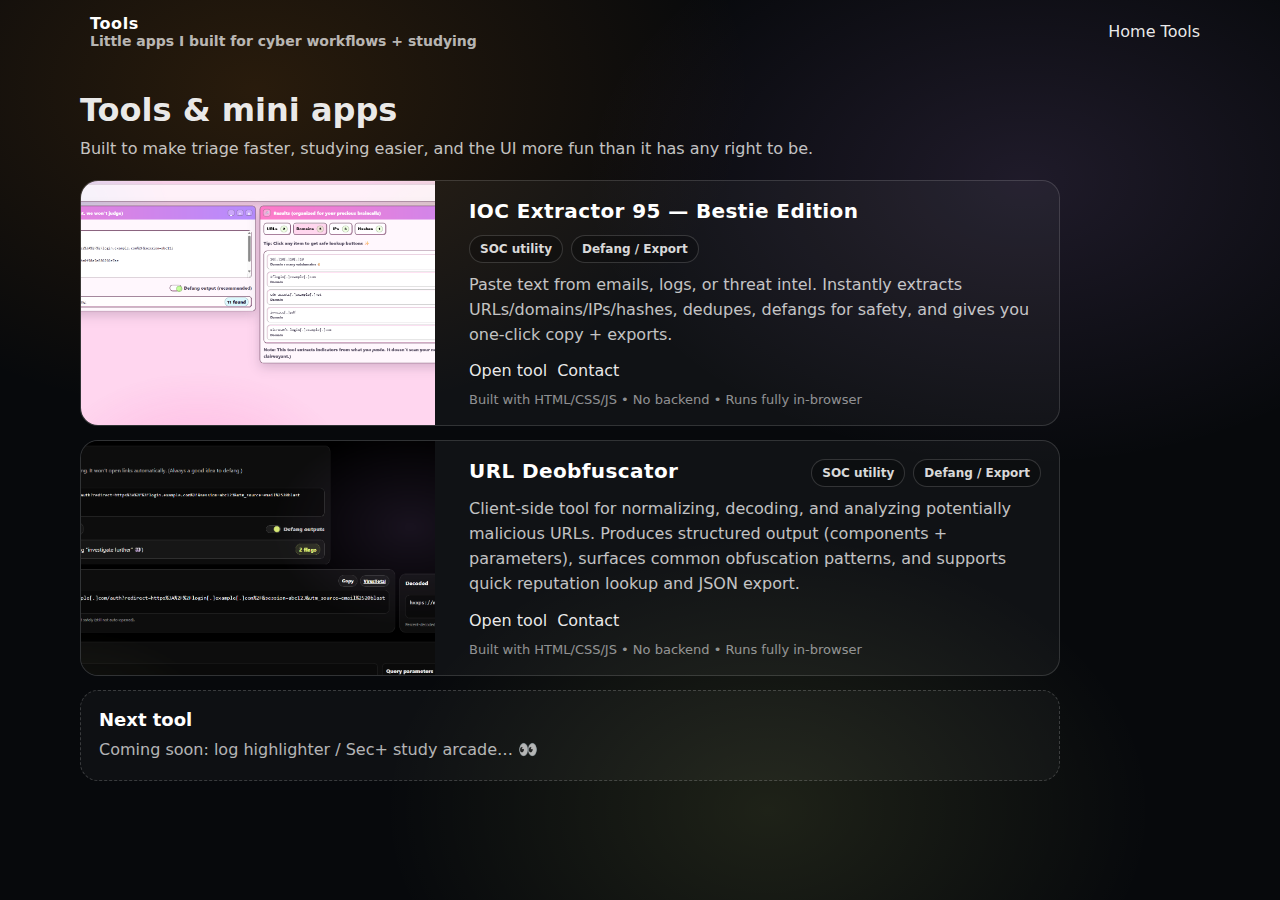
<file: tools/index.html>
<!doctype html>
<html lang="en">
<head>
  <meta charset="utf-8" />
  <meta name="viewport" content="width=device-width,initial-scale=1" />
  <title>Tools | Naomi Gallardo</title>
  <meta name="description" content="Small cybersecurity tools and UI projects built by Naomi Gallardo." />

  <!-- If you want it to share the SAME CSS as your main site, link to ../style.css -->
  <link rel="stylesheet" href="../style.css" />
</head>

<body class="bg">
  <!-- Header / nav (simple + consistent) -->
  <header class="header-row" style="padding: 14px 0;">
    <div class="container">
      <div style="display:flex; align-items:center; justify-content:space-between; gap: 12px;">
        <div style="display:flex; align-items:center; gap: 10px;">
          <div class="logo-mark" aria-hidden="true"></div>
          <div>
            <div style="color:white; font-weight:800; letter-spacing:0.04em;">Tools</div>
            <div style="color:rgba(255,255,255,0.7); font-weight:600; font-size:14px;">
              Little apps I built for cyber workflows + studying
            </div>
          </div>
        </div>

        <nav class="topnav" aria-label="Primary">
          <a href="../index.html">Home</a>
          <a class="active" href="./">Tools</a>
        </nav>
      </div>
    </div>
  </header>

  <main class="container" style="padding: 28px 0 60px;">
    <section style="max-width: 980px;">
      <h1 class="h1" style="margin: 0 0 10px;">Tools & mini apps</h1>
      <p style="margin: 0 0 22px; color: rgba(255,255,255,0.75); font-weight: 500;">
        Built to make triage faster, studying easier, and the UI more fun than it has any right to be.
      </p>

      <!-- Grid of tool cards -->
      <div style="
        display:grid;
        grid-template-columns: repeat(12, 1fr);
        gap: 14px;
      ">

        <!-- IOC Extractor card -->
        <article style="
          grid-column: span 12;
          border: 1px solid rgba(255,255,255,0.14);
          border-radius: 18px;
          background: rgba(255,255,255,0.04);
          overflow: hidden;
        ">
          <div style="
            display:flex;
            flex-wrap:wrap;
            gap: 16px;
            align-items: stretch;
          ">
            <!-- Left: thumbnail / banner -->
            <div style="flex: 1 1 260px; min-height: 160px; position: relative; overflow: hidden;">
  <img
    src="../assets/img/tools/ioc-extractor.png"
    alt="IOC Extractor 95 preview"
    style="width:100%; height:100%; object-fit:cover; display:block;"
    loading="lazy"
  />
</div>


            <!-- Right: content -->
            <div style="flex: 2 1 420px; padding: 18px;">
              <div style="display:flex; justify-content:space-between; gap: 12px; flex-wrap: wrap;">
                <h2 style="margin:0; color:white; font-size: 20px; letter-spacing: 0.02em;">
                  IOC Extractor 95 — Bestie Edition
                </h2>
                <div style="display:flex; gap: 8px; flex-wrap: wrap;">
                  <span style="
                    font-size: 12px; font-weight: 700;
                    padding: 6px 10px; border-radius: 999px;
                    border: 1px solid rgba(255,255,255,0.16);
                    color: rgba(255,255,255,0.85);
                    background: rgba(0,0,0,0.22);
                  ">SOC utility</span>
                  <span style="
                    font-size: 12px; font-weight: 700;
                    padding: 6px 10px; border-radius: 999px;
                    border: 1px solid rgba(255,255,255,0.16);
                    color: rgba(255,255,255,0.85);
                    background: rgba(0,0,0,0.22);
                  ">Defang / Export</span>
                </div>
              </div>

              <p style="margin: 10px 0 14px; color: rgba(255,255,255,0.75); line-height: 1.55;">
                Paste text from emails, logs, or threat intel. Instantly extracts URLs/domains/IPs/hashes, dedupes,
                defangs for safety, and gives you one-click copy + exports.
              </p>

              <div style="display:flex; gap: 10px; flex-wrap: wrap;">
                <a class="solid-button" href="./ioc-extractor/" target="_blank" rel="noreferrer"
                   style="text-decoration:none; display:inline-block;">
                  Open tool
                </a>

                <a class="hollow-button" href="../index.html#contact"
                   style="text-decoration:none; display:inline-block;">
                  Contact
                </a>
              </div>

              <div style="margin-top: 12px; color: rgba(255,255,255,0.55); font-size: 13px;">
                Built with HTML/CSS/JS • No backend • Runs fully in-browser
              </div>
            </div>
          </div>
        </article>

        <!-- Card 2 URL Deobfuscator-->
        <article style="
          grid-column: span 12;
          border: 1px solid rgba(255,255,255,0.14);
          border-radius: 18px;
          background: rgba(255,255,255,0.04);
          overflow: hidden;
        ">
          <div style="
            display:flex;
            flex-wrap:wrap;
            gap: 16px;
            align-items: stretch;
          ">
            <!-- Left: thumbnail / banner -->
            <div style="flex: 1 1 260px; min-height: 160px; position: relative; overflow: hidden;">
  <img
    src="../assets/img/tools/url-deobfuscator.png"
    alt="URL Deobfuscator preview"
    style="width:100%; height:100%; object-fit:cover; display:block;"
    loading="lazy"
  />
</div>


            <!-- Right: content -->
            <div style="flex: 2 1 420px; padding: 18px;">
              <div style="display:flex; justify-content:space-between; gap: 12px; flex-wrap: wrap;">
                <h2 style="margin:0; color:white; font-size: 20px; letter-spacing: 0.02em;">
                  URL Deobfuscator
                </h2>
                <div style="display:flex; gap: 8px; flex-wrap: wrap;">
                  <span style="
                    font-size: 12px; font-weight: 700;
                    padding: 6px 10px; border-radius: 999px;
                    border: 1px solid rgba(255,255,255,0.16);
                    color: rgba(255,255,255,0.85);
                    background: rgba(0,0,0,0.22);
                  ">SOC utility</span>
                  <span style="
                    font-size: 12px; font-weight: 700;
                    padding: 6px 10px; border-radius: 999px;
                    border: 1px solid rgba(255,255,255,0.16);
                    color: rgba(255,255,255,0.85);
                    background: rgba(0,0,0,0.22);
                  ">Defang / Export</span>
                </div>
              </div>

              <p style="margin: 10px 0 14px; color: rgba(255,255,255,0.75); line-height: 1.55;">
               Client-side tool for normalizing, decoding, and analyzing potentially malicious URLs. 
                Produces structured output (components + parameters), surfaces common 
                obfuscation patterns, and supports quick reputation lookup and JSON export.
              </p>

              <div style="display:flex; gap: 10px; flex-wrap: wrap;">
                <a class="solid-button" href="./url-deobfuscator/" target="_blank" rel="noreferrer"
                   style="text-decoration:none; display:inline-block;">
                  Open tool
                </a>

                <a class="hollow-button" href="../index.html#contact"
                   style="text-decoration:none; display:inline-block;">
                  Contact
                </a>
              </div>

              <div style="margin-top: 12px; color: rgba(255,255,255,0.55); font-size: 13px;">
                Built with HTML/CSS/JS • No backend • Runs fully in-browser
              </div>
            </div>
          </div>
        </article>

        <!-- Placeholder card for your next tool -->
        <article style="
          grid-column: span 12;
          border: 1px dashed rgba(255,255,255,0.18);
          border-radius: 18px;
          background: rgba(255,255,255,0.03);
          padding: 18px;
        ">
          <h2 style="margin:0 0 8px; color:white; font-size: 18px;">Next tool</h2>
          <p style="margin:0; color: rgba(255,255,255,0.7); line-height: 1.55;">
            Coming soon: log highlighter / Sec+ study arcade… 👀
          </p>
        </article>

      </div>
    </section>
  </main>
</body>
</html>
</file>
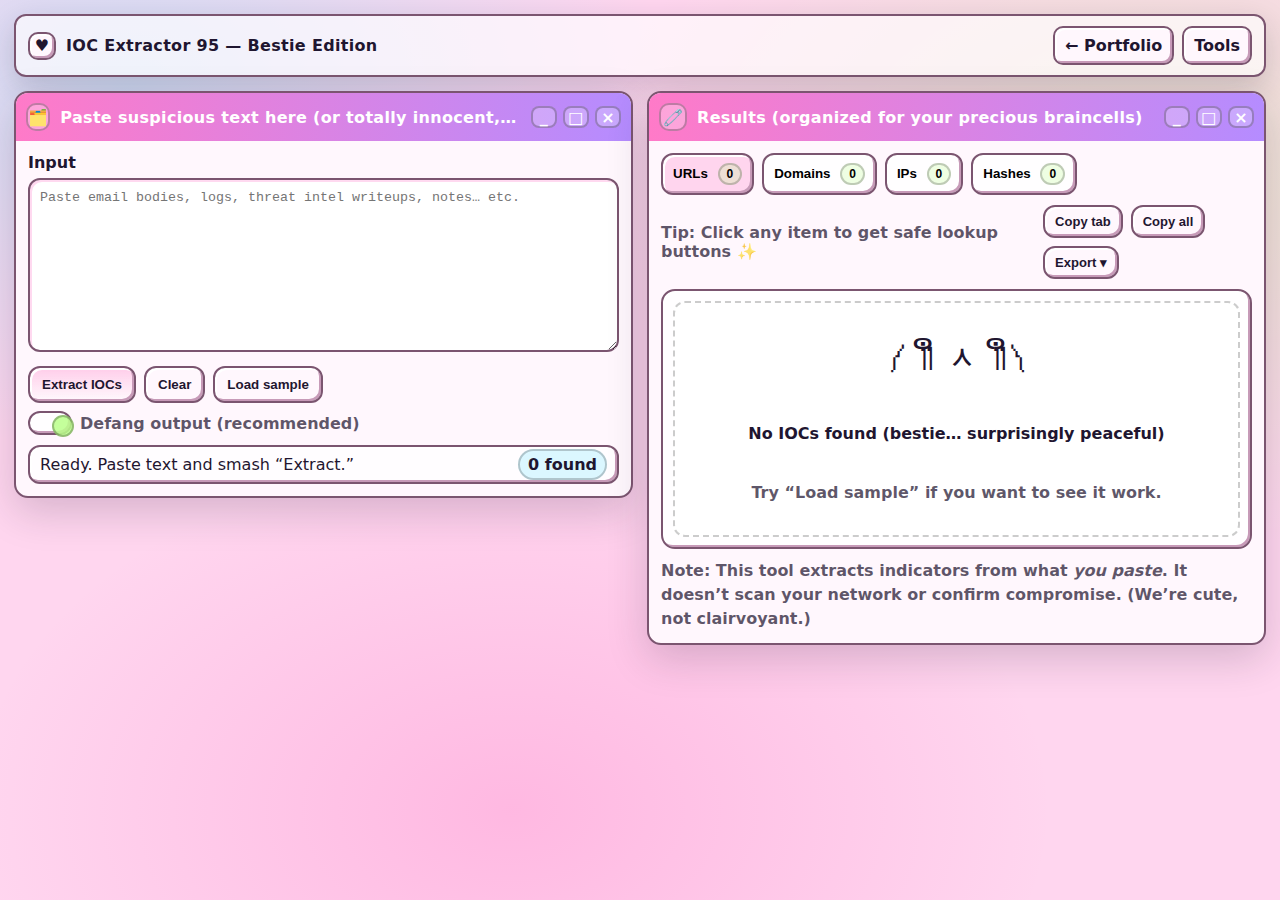
<file: tools/ioc-extractor/index.html>
<!doctype html>
<html lang="en">
<head>
  <meta charset="utf-8" />
  <meta name="viewport" content="width=device-width, initial-scale=1" />
  <title>IOC Extractor 95 — Bestie Edition</title>
  <meta name="description" content="Paste text, extract IOCs (URLs, domains, IPs, hashes), defang/refang, copy, export. Serious tool, unserious UI." />
  <link rel="stylesheet" href="style.css" />
  <script src="script.js" defer></script>
</head>
  
 <body>
  <div class="desktop">
    <!-- Top bar (fake OS vibe) -->
    <header class="topbar">
      <div class="topbar-left">
        <span class="pixel-heart" aria-hidden="true">♥</span>
        <span class="topbar-title">IOC Extractor 95 — Bestie Edition</span>
      </div>
      <div class="topbar-right">
        <a class="topbar-link" href="../../index.html" title="Back to portfolio">← Portfolio</a>
        <a class="topbar-link" href="../index.html" title="Tools hub">Tools</a>
      </div>
    </header>

    <main class="layout">
      <!-- Window: Input -->
      <section class="win" aria-label="Input window">
        <div class="titlebar">
          <div class="titlebar-left">
            <span class="win-icon" aria-hidden="true">🗂️</span>
            <span class="titlebar-text">Paste suspicious text here (or totally innocent, we won’t judge)</span>
          </div>
          <div class="titlebar-buttons" aria-hidden="true">
            <span class="tb-btn">_</span><span class="tb-btn">□</span><span class="tb-btn">×</span>
          </div>
        </div>

        <div class="win-body">
          <label class="label" for="inputText">Input</label>
          <textarea id="inputText" class="textbox" rows="10" placeholder="Paste email bodies, logs, threat intel writeups, notes… etc."></textarea>

          <div class="controls">
            <button class="btn primary" id="btnExtract">Extract IOCs</button>
            <button class="btn" id="btnClear">Clear</button>
            <button class="btn" id="btnSample">Load sample</button>

            <div class="spacer"></div>

            <label class="toggle">
              <input type="checkbox" id="toggleDefang" checked />
              <span class="toggle-ui"></span>
              <span class="toggle-text">Defang output (recommended)</span>
            </label>
          </div>

          <div class="statusbar" role="status" aria-live="polite">
            <span id="statusText">Ready. Paste text and smash “Extract.”</span>
            <span class="status-right">
              <span class="badge" id="countAll">0 found</span>
            </span>
          </div>
        </div>
      </section>

      <!-- Window: Results -->
      <section class="win" aria-label="Results window">
        <div class="titlebar">
          <div class="titlebar-left">
            <span class="win-icon" aria-hidden="true">🧷</span>
            <span class="titlebar-text">Results (organized for your precious braincells)</span>
          </div>
          <div class="titlebar-buttons" aria-hidden="true">
            <span class="tb-btn">_</span><span class="tb-btn">□</span><span class="tb-btn">×</span>
          </div>
        </div>

        <div class="win-body">
          <div class="tabs" role="tablist" aria-label="IOC categories">
            <button class="tab active" role="tab" aria-selected="true" data-tab="urls">
              URLs <span class="tab-count" id="cUrls">0</span>
            </button>
            <button class="tab" role="tab" aria-selected="false" data-tab="domains">
              Domains <span class="tab-count" id="cDomains">0</span>
            </button>
            <button class="tab" role="tab" aria-selected="false" data-tab="ips">
              IPs <span class="tab-count" id="cIps">0</span>
            </button>
            <button class="tab" role="tab" aria-selected="false" data-tab="hashes">
              Hashes <span class="tab-count" id="cHashes">0</span>
            </button>
          </div>

          <div class="results-top">
            <div class="hint" id="hintLine">Tip: Click any item to get safe lookup buttons ✨</div>

            <div class="results-actions">
              <button class="btn small" id="btnCopyTab">Copy tab</button>
              <button class="btn small" id="btnCopyAll">Copy all</button>

              <div class="menu">
                <button class="btn small" id="btnExport">Export ▾</button>
                <div class="menu-pop" id="exportMenu" aria-hidden="true">
                  <button class="menu-item" data-export="json">Export JSON</button>
                  <button class="menu-item" data-export="csv">Export CSV</button>
                </div>
              </div>
            </div>
          </div>

          <div class="panel">
            <!-- Lists -->
            <ul class="ioc-list active" id="list-urls" data-panel="urls"></ul>
            <ul class="ioc-list" id="list-domains" data-panel="domains"></ul>
            <ul class="ioc-list" id="list-ips" data-panel="ips"></ul>
            <ul class="ioc-list" id="list-hashes" data-panel="hashes"></ul>

            <div class="empty" id="emptyState">
              <div class="empty-face" aria-hidden="true">༼ ༎ຶ ᆺ ༎ຶ༽</div>
              <div class="empty-title">No IOCs found (bestie… surprisingly peaceful)</div>
              <div class="empty-sub">Try “Load sample” if you want to see it work.</div>
            </div>
          </div>

          <div class="footnote">
            <strong>Note:</strong> This tool extracts indicators from what <em>you paste</em>. It doesn’t scan your network or confirm compromise.
            (We’re cute, not clairvoyant.)
          </div>
        </div>
      </section>
    </main>

    <!-- Modal for “safe actions” -->
    <div class="modal-backdrop" id="modalBackdrop" aria-hidden="true">
      <div class="modal" role="dialog" aria-modal="true" aria-labelledby="modalTitle">
        <div class="modal-titlebar">
          <span class="win-icon" aria-hidden="true">🔎</span>
          <span id="modalTitle">Indicator actions</span>
          <button class="modal-close" id="modalClose" aria-label="Close">×</button>
        </div>

        <div class="modal-body">
          <p class="modal-line">
            Selected:
            <span class="mono" id="modalValue"></span>
          </p>

          <div class="modal-actions">
            <button class="btn small" id="btnCopyOne">Copy</button>
            <a class="btn small" id="btnVT" href="#" target="_blank" rel="noreferrer">Search VirusTotal</a>
            <a class="btn small" id="btnAIPDB" href="#" target="_blank" rel="noreferrer">Search AbuseIPDB</a>
          </div>

          <p class="modal-help">
            “Engaged?” isn’t something we can know from a pasted IOC alone.
            But we can help you quickly look it up safely 💖
          </p>
        </div>
      </div>
    </div>

    <!-- Toasts -->
    <div class="toasts" id="toasts" aria-live="polite" aria-atomic="true"></div>
  </div>
</body>
</html>
</file>
<file: style.css>
:root{
  --bg: #07090c;
  --panel: rgba(255,255,255,0.06);
  --panel2: rgba(255,255,255,0.08);
  --line: rgba(255,255,255,0.12);
  --text: rgba(255,255,255,0.92);
  --muted: rgba(255,255,255,0.70);

  /* Saturated accents */
  --accent: #D97B0B;   /* orange */
  --accent2: #CC99FF;  /* purple */
  --accent3: #EBFF80;  /* acid green */
}

*{ box-sizing:border-box; }
html,body{ height:100%; }
body{
  margin:0;
  color: var(--text);
  font-family: ui-sans-serif, system-ui, -apple-system, Segoe UI, Roboto, Arial;
  background:
    radial-gradient(900px 600px at 20% 10%, rgba(217,123,11,0.16), transparent 55%),
    radial-gradient(800px 520px at 80% 20%, rgba(204,153,255,0.12), transparent 55%),
    radial-gradient(700px 500px at 60% 90%, rgba(235,255,128,0.10), transparent 55%),
    var(--bg);
}

a{ color: inherit; text-decoration:none; }
.container{ width: min(1120px, 92vw); margin: 0 auto; }

/* Header */
.site-header{
  position: sticky;
  top: 0;
  z-index: 10;
  backdrop-filter: blur(10px);
  background: linear-gradient(to bottom, rgba(7,9,12,0.92), rgba(7,9,12,0.70));
  border-bottom: 1px solid var(--line);
}

.header-row{
  display:flex;
  align-items:center;
  justify-content:space-between;
  padding: 14px 0;
  gap: 14px;
}

.brand{
  display:flex;
  align-items:center;
  gap: 10px;
  padding: 8px 10px;
  border-radius: 14px;
  border: 1px solid var(--line);
  background: rgba(255,255,255,0.04);
  font-weight: 800;
}

.brand-mark{
  width: 34px; height: 34px;
  display:grid; place-items:center;
  border-radius: 12px;
  background: rgba(217,123,11,0.12);
  border: 1px solid rgba(217,123,11,0.25);
  color: var(--accent3);
  letter-spacing: 0.06em;
}

.brand-name{ color: var(--text); }

.nav{
  display:flex;
  align-items:center;
  gap: 8px;
}

.nav a{
  padding: 10px 12px;
  border-radius: 12px;
  color: var(--muted);
}

.nav a:hover{
  background: rgba(255,255,255,0.06);
  color: var(--text);
}

.nav-cta{
  border: 1px solid rgba(217,123,11,0.35);
  background: rgba(217,123,11,0.08);
  color: var(--text);
}

/* Hero */
.hero{
  padding: 44px 0 24px;
  display:grid;
  grid-template-columns: 1.15fr 0.85fr;
  gap: 22px;
  align-items: start;
}

.pill{
  display:inline-block;
  padding: 7px 10px;
  border-radius: 999px;
  border: 1px solid var(--line);
  background: rgba(255,255,255,0.04);
  color: var(--muted);
  margin: 0 0 12px;
}

.hero-title{
  margin: 0 0 10px;
  font-size: clamp(32px, 4vw, 52px);
  line-height: 1.05;
  letter-spacing: -0.02em;
}

.muted{ color: rgba(255,255,255,0.72); }
.accent{ color: var(--accent3); }

.hero-tagline{
  margin: 0 0 10px;
  color: var(--accent3);
  font-weight: 700;
  font-size: 18px;
}

.hero-sub{
  margin: 0 0 18px;
  max-width: 65ch;
  color: var(--muted);
  line-height: 1.6;
}

.hero-actions{
  display:flex;
  flex-wrap: wrap;
  gap: 10px;
  margin-bottom: 14px;
}

.btn{
  display:inline-block;
  padding: 10px 14px;
  border-radius: 14px;
  border: 1px solid var(--line);
  background: rgba(255,255,255,0.04);
  color: var(--text);
}

.btn:hover{ background: rgba(255,255,255,0.07); }

.btn.primary{
  border-color: rgba(204,153,255,0.42);
  background: rgba(204,153,255,0.18);
  box-shadow: 0 0 0 3px rgba(204,153,255,0.10);
}

.btn.ghost{
  border-color: rgba(217,123,11,0.35);
  background: rgba(217,123,11,0.08);
}

.proof-strip{
  display:flex;
  flex-wrap: wrap;
  gap: 8px;
}

.chip{
  font-size: 12px;
  color: var(--muted);
  border: 1px solid var(--line);
  background: rgba(255,255,255,0.04);
  padding: 6px 9px;
  border-radius: 999px;
}

.hero-right{
  display:grid;
  gap: 14px;
}

.portrait{
  position: relative;
  width: min(320px, 100%);
  aspect-ratio: 1 / 1;
  margin-left: auto;
  border-radius: 22px;
  border: 1px solid var(--line);
  background: rgba(255,255,255,0.04);
  overflow: hidden;
}

.portrait-img{
  width: 100%;
  height: 100%;
  object-fit: cover;
  border-radius: 22px;
  display:block;
}

.portrait-ring{
  position:absolute;
  inset: -18%;
  border-radius: 999px;
  border: 10px solid rgba(217,123,11,0.22);
  transform: translate(25%, 8%);
  pointer-events:none;
}

.portrait-glow{
  position:absolute;
  inset: 0;
  background: radial-gradient(closest-side at 30% 20%, rgba(235,255,128,0.20), transparent 60%),
              radial-gradient(closest-side at 70% 80%, rgba(204,153,255,0.18), transparent 60%);
  pointer-events:none;
}

.hero-sidecard{
  border: 1px solid var(--line);
  border-radius: 18px;
  padding: 14px;
  background: linear-gradient(180deg, rgba(255,255,255,0.06), rgba(255,255,255,0.04));
}

.sidecard-title{
  margin: 0 0 10px;
  font-size: 16px;
  letter-spacing: 0.02em;
}

.sidecard-list{
  margin: 0;
  padding-left: 18px;
  color: var(--muted);
  line-height: 1.65;
}

/* Sections */
.section{ padding: 28px 0; }
.section-head{ margin-bottom: 12px; }
.section-head h2{
  margin: 0 0 6px;
  font-size: 22px;
  letter-spacing: 0.02em;
}
.section-head p{
  margin: 0;
  color: var(--muted);
  line-height: 1.6;
}

.about-panel{
  border: 1px solid rgba(235,255,128,0.35);
  border-radius: 18px;
  padding: 16px;
  background: rgba(235,255,128,0.05);
  color: var(--muted);
  line-height: 1.7;
}

/* Focus grid */
.focus-grid{
  display:grid;
  grid-template-columns: repeat(3, minmax(0, 1fr));
  gap: 12px;
}

.focus-card{
  border: 1px solid var(--line);
  border-radius: 18px;
  padding: 14px;
  background: linear-gradient(180deg, rgba(255,255,255,0.06), rgba(255,255,255,0.04));
}

.focus-icon{
  width: 40px; height: 40px;
  display:grid; place-items:center;
  border-radius: 14px;
  border: 1px solid rgba(217,123,11,0.25);
  background: rgba(217,123,11,0.10);
  margin-bottom: 10px;
}

.focus-card h3{
  margin: 0 0 6px;
  font-size: 16px;
}

.focus-card p{
  margin: 0;
  color: var(--muted);
  line-height: 1.55;
}

/* Carousel */
.carousel{
  border: 1px solid var(--line);
  border-radius: 18px;
  padding: 12px;
  background: rgba(255,255,255,0.03);
}

.carousel-top{
  display:flex;
  align-items:center;
  justify-content:space-between;
  gap: 10px;
  margin-bottom: 10px;
}

.icon-btn{
  width: 40px; height: 40px;
  border-radius: 14px;
  border: 1px solid var(--line);
  background: rgba(255,255,255,0.04);
  color: var(--text);
  font-size: 22px;
  line-height: 1;
  cursor: pointer;
}

.icon-btn:hover{ background: rgba(255,255,255,0.07); }

.carousel-dots{
  display:flex;
  gap: 6px;
  align-items:center;
  justify-content:center;
  flex: 1;
}

.dot{
  width: 8px; height: 8px;
  border-radius: 999px;
  border: 1px solid var(--line);
  background: rgba(255,255,255,0.06);
}
.dot.active{
  background: rgba(217,123,11,0.55);
  border-color: rgba(217,123,11,0.55);
}

.carousel-track{
  display:flex;
  gap: 12px;
  overflow-x: auto;
  scroll-snap-type: x mandatory;
  padding-bottom: 6px;
}
.carousel-track:focus{ outline: 2px solid rgba(217,123,11,0.35); outline-offset: 6px; }
.carousel-track::-webkit-scrollbar{ height: 10px; }
.carousel-track::-webkit-scrollbar-thumb{
  background: rgba(255,255,255,0.12);
  border-radius: 999px;
}

.project-card{
  min-width: min(320px, 88vw);
  scroll-snap-align: start;
  border: 1px solid var(--line);
  border-radius: 18px;
  overflow: hidden;
  background: linear-gradient(180deg, rgba(255,255,255,0.06), rgba(255,255,255,0.04));
  transition: transform 180ms ease;
}

.project-card:hover{ transform: translateY(-2px); }

.project-media{
  position: relative;
  height: 160px;
  border-bottom: 1px solid var(--line);
}

.project-thumb{
  width:100%;
  height:100%;
  background-size: cover;
  background-position: center;
}


/* Fancy gradient placeholders for thumbs */
.thumb-1{ background: radial-gradient(circle at 20% 20%, rgba(235,255,128,0.22), transparent 60%), linear-gradient(135deg, rgba(217,123,11,0.18), rgba(255,255,255,0.04)); }
.thumb-2{ background: radial-gradient(circle at 80% 30%, rgba(204,153,255,0.20), transparent 60%), linear-gradient(135deg, rgba(217,123,11,0.12), rgba(255,255,255,0.04)); }
.thumb-3{ background: radial-gradient(circle at 30% 70%, rgba(235,255,128,0.16), transparent 60%), linear-gradient(135deg, rgba(204,153,255,0.12), rgba(255,255,255,0.04)); }
.thumb-4{ background: radial-gradient(circle at 60% 40%, rgba(217,123,11,0.16), transparent 60%), linear-gradient(135deg, rgba(235,255,128,0.10), rgba(255,255,255,0.04)); }



/* Hover overlay */
.overlay{
  position:absolute;
  inset: 0;
  display:grid;
  place-items:center;
  background: rgba(0,0,0,0.0);
  transition: background 160ms ease;
}

.overlay-text{
  opacity: 0;
  transform: translateY(6px);
  transition: opacity 160ms ease, transform 160ms ease;
  padding: 8px 12px;
  border-radius: 999px;
  border: 1px solid rgba(255,255,255,0.14);
  background: rgba(0,0,0,0.35);
  color: var(--text);
  font-weight: 800;
  letter-spacing: 0.02em;
}

.project-card:hover .overlay{
  background: rgba(0,0,0,0.40);
}

.project-card:hover .overlay-text{
  opacity: 1;
  transform: translateY(0);
}

.project-body{
  padding: 12px 12px 14px;
}

.project-topline{
  display:flex;
  align-items:center;
  justify-content:space-between;
  gap: 10px;
}

.project-body h3{ margin: 0; font-size: 16px; }
.tag{
  font-size: 12px;
  color: var(--muted);
  border: 1px solid var(--line);
  background: rgba(255,255,255,0.04);
  padding: 4px 8px;
  border-radius: 999px;
}

.project-body p{
  margin: 10px 0 10px;
  color: var(--muted);
  line-height: 1.55;
}

.project-meta{
  display:flex;
  gap: 8px;
  flex-wrap: wrap;
}

.meta{
  font-size: 12px;
  color: rgba(255,255,255,0.72);
  border: 1px solid rgba(255,255,255,0.10);
  background: rgba(255,255,255,0.04);
  padding: 4px 8px;
  border-radius: 999px;
}

/* Learning grid */
.learning-grid{
  display:grid;
  grid-template-columns: repeat(3, minmax(0, 1fr));
  gap: 12px;
}

.panel{
  border: 1px solid var(--line);
  border-radius: 18px;
  padding: 14px;
  background: linear-gradient(180deg, rgba(255,255,255,0.06), rgba(255,255,255,0.04));
}

.panel h3{ margin: 0
</file>
<file: tools/ioc-extractor/style.css>
/* Win95-kawaii mallcore palette */
:root{
  --bg: #ffd6ef;
  --desk: #ffc3e6;
  --ink: #1f1630;
  --muted: rgba(31, 22, 48, 0.72);

  --win: #fff7fd;
  --shadow: rgba(31, 22, 48, 0.18);

  /* bevel colors */
  --hi: #ffffff;
  --mid: #ffd9f0;
  --lo: #c79ab8;
  --deep: #7b5570;

  --title: linear-gradient(90deg, #ff7ac8, #b58cff);
  --accent: #ff4fb2;
  --accent2: #7ce8ff;
  --accent3: #baff8a;

  --mono: ui-monospace, SFMono-Regular, Menlo, Monaco, Consolas, "Liberation Mono", monospace;
  --ui: ui-sans-serif, system-ui, -apple-system, Segoe UI, Roboto, Arial, sans-serif;
}

*{ box-sizing: border-box; }
html,body{ height: 100%; }
body{
  margin: 0;
  font-family: var(--ui);
  color: var(--ink);
  background:
    radial-gradient(900px 600px at 10% 10%, rgba(124,232,255,0.35), transparent 60%),
    radial-gradient(900px 600px at 90% 20%, rgba(186,255,138,0.30), transparent 62%),
    radial-gradient(900px 600px at 40% 90%, rgba(255,79,178,0.22), transparent 60%),
    var(--bg);
}

.desktop{
  min-height: 100%;
  padding: 14px 14px 22px;
}

.topbar{
  display:flex;
  align-items:center;
  justify-content:space-between;
  gap: 10px;
  padding: 10px 12px;
  border: 2px solid var(--deep);
  background: rgba(255,255,255,0.65);
  box-shadow: 0 10px 30px var(--shadow);
  border-radius: 12px;
}

.topbar-left{
  display:flex; align-items:center; gap: 10px;
  font-weight: 900;
  letter-spacing: 0.02em;
}

.pixel-heart{
  display:grid; place-items:center;
  width: 28px; height: 28px;
  border: 2px solid var(--deep);
  background: var(--win);
  border-radius: 10px;
  box-shadow: inset 2px 2px 0 var(--hi), inset -2px -2px 0 var(--lo);
}

.topbar-title{ white-space: nowrap; overflow: hidden; text-overflow: ellipsis; }

.topbar-right{ display:flex; gap: 8px; }
.topbar-link{
  padding: 8px 10px;
  border: 2px solid var(--deep);
  border-radius: 10px;
  background: var(--win);
  box-shadow: inset 2px 2px 0 var(--hi), inset -2px -2px 0 var(--lo);
  text-decoration:none;
  color: var(--ink);
  font-weight: 800;
}
.topbar-link:hover{ filter: brightness(1.02); transform: translateY(-1px); }

/* Layout */
.layout{
  margin-top: 14px;
  display:grid;
  grid-template-columns: 1fr 1fr;
  gap: 14px;
  align-items: start;
}

/* Window component */
.win{
  border: 2px solid var(--deep);
  border-radius: 14px;
  background: var(--win);
  box-shadow: 0 14px 40px var(--shadow);
  overflow: hidden;
}

.titlebar{
  display:flex;
  align-items:center;
  justify-content:space-between;
  gap: 10px;
  padding: 10px 10px;
  background: var(--title);
  color: white;
  font-weight: 900;
  letter-spacing: 0.02em;
}

.titlebar-left{
  display:flex;
  align-items:center;
  gap: 10px;
  min-width: 0;
}

.win-icon{
  width: 28px; height: 28px;
  display:grid; place-items:center;
  border-radius: 10px;
  border: 2px solid rgba(0,0,0,0.25);
  background: rgba(255,255,255,0.32);
}

.titlebar-text{
  white-space: nowrap;
  overflow: hidden;
  text-overflow: ellipsis;
}

.titlebar-buttons{ display:flex; gap: 6px; }
.tb-btn{
  width: 26px; height: 22px;
  display:grid; place-items:center;
  border: 2px solid rgba(0,0,0,0.25);
  border-radius: 8px;
  background: rgba(255,255,255,0.25);
  font-weight: 900;
}

.win-body{ padding: 12px; }

.label{
  display:block;
  font-weight: 900;
  margin-bottom: 6px;
}

.textbox{
  width: 100%;
  padding: 10px;
  border-radius: 12px;
  border: 2px solid var(--deep);
  background: #fff;
  box-shadow: inset 2px 2px 0 var(--mid), inset -2px -2px 0 var(--hi);
  font-family: var(--mono);
  color: var(--ink);
  resize: vertical;
}

.controls{
  display:flex;
  flex-wrap: wrap;
  align-items:center;
  gap: 8px;
  margin-top: 10px;
}

.spacer{ flex: 1; }

/* Buttons */
.btn{
  border: 2px solid var(--deep);
  background: var(--win);
  color: var(--ink);
  border-radius: 12px;
  padding: 9px 12px;
  font-weight: 900;
  cursor: pointer;
  box-shadow: inset 2px 2px 0 var(--hi), inset -2px -2px 0 var(--lo);
}
.btn:hover{ filter: brightness(1.01); transform: translateY(-1px); }
.btn:active{
  transform: translateY(0);
  box-shadow: inset -2px -2px 0 var(--hi), inset 2px 2px 0 var(--lo);
}

.btn.primary{
  background: linear-gradient(180deg, rgba(255,79,178,0.25), rgba(255,255,255,0.2));
  border-color: #7b5570;
}

.btn.small{ padding: 7px 10px; font-size: 13px; }

/* Toggle */
.toggle{ display:flex; align-items:center; gap: 8px; font-weight: 800; }
.toggle input{ display:none; }
.toggle-ui{
  width: 44px; height: 24px;
  border: 2px solid var(--deep);
  border-radius: 999px;
  background: rgba(255,255,255,0.8);
  position: relative;
  box-shadow: inset 2px 2px 0 var(--hi), inset -2px -2px 0 var(--lo);
}
.toggle-ui::after{
  content:"";
  position:absolute;
  top: 2px; left: 2px;
  width: 18px; height: 18px;
  border-radius: 999px;
  border: 2px solid rgba(0,0,0,0.25);
  background: #fff;
  transition: transform 140ms ease, background 140ms ease;
}
.toggle input:checked + .toggle-ui::after{
  transform: translateX(20px);
  background: rgba(186,255,138,0.85);
}
.toggle-text{ color: var(--muted); }

/* Status bar */
.statusbar{
  margin-top: 10px;
  padding: 8px 10px;
  border: 2px solid var(--deep);
  border-radius: 12px;
  background: rgba(255,255,255,0.75);
  display:flex;
  justify-content:space-between;
  align-items:center;
  gap: 10px;
  box-shadow: inset 2px 2px 0 var(--hi), inset -2px -2px 0 var(--lo);
}
.badge{
  padding: 4px 8px;
  border-radius: 999px;
  border: 2px solid rgba(0,0,0,0.2);
  background: rgba(124,232,255,0.28);
  font-weight: 900;
}

/* Tabs */
.tabs{
  display:flex;
  gap: 8px;
  flex-wrap: wrap;
  margin-bottom: 10px;
}
.tab{
  border: 2px solid var(--deep);
  border-radius: 12px;
  padding: 8px 10px;
  background: rgba(255,255,255,0.8);
  font-weight: 900;
  cursor: pointer;
  box-shadow: inset 2px 2px 0 var(--hi), inset -2px -2px 0 var(--lo);
}
.tab.active{
  background: rgba(255,79,178,0.20);
}
.tab-count{
  display:inline-block;
  margin-left: 6px;
  padding: 2px 7px;
  border-radius: 999px;
  border: 2px solid rgba(0,0,0,0.2);
  background: rgba(186,255,138,0.25);
  font-size: 12px;
}

/* Results header row */
.results-top{
  display:flex;
  align-items:center;
  justify-content:space-between;
  gap: 10px;
  margin-bottom: 10px;
}
.hint{
  color: var(--muted);
  font-weight: 800;
}
.results-actions{ display:flex; gap: 8px; flex-wrap: wrap; }

/* Export menu */
.menu{ position: relative; }
.menu-pop{
  position:absolute;
  right:0;
  top: 44px;
  width: 160px;
  border: 2px solid var(--deep);
  border-radius: 12px;
  background: var(--win);
  box-shadow: 0 18px 50px var(--shadow);
  overflow: hidden;
}
.menu-item{
  width: 100%;
  border: 0;
  background: transparent;
  text-align: left;
  padding: 10px 12px;
  font-weight: 900;
  cursor: pointer;
}
.menu-item:hover{ background: rgba(255,79,178,0.14); }

/* Panel + lists */
.panel{
  border: 2px solid var(--deep);
  border-radius: 14px;
  background: rgba(255,255,255,0.8);
  box-shadow: inset 2px 2px 0 var(--hi), inset -2px -2px 0 var(--lo);
  padding: 10px;
  min-height: 260px;
  position: relative;
}

.ioc-list{
  list-style: none;
  margin: 0;
  padding: 0;
  display:none;
  gap: 8px;
}
.ioc-list.active{ display:grid; }

.ioc-item{
  display:flex;
  align-items:center;
  justify-content:space-between;
  gap: 10px;
  padding: 9px 10px;
  border: 2px solid rgba(0,0,0,0.2);
  border-radius: 12px;
  background: #fff;
  box-shadow: inset 2px 2px 0 var(--mid), inset -2px -2px 0 var(--hi);
  cursor: pointer;
}

.ioc-left{
  min-width: 0;
}
.ioc-value{
  font-family: var(--mono);
  font-size: 13px;
  white-space: nowrap;
  overflow: hidden;
  text-overflow: ellipsis;
}
.ioc-sub{
  margin-top: 3px;
  font-size: 12px;
  color: var(--muted);
  font-weight: 800;
}
.ioc-pill{
  padding: 4px 8px;
  border-radius: 999px;
  border: 2px solid rgba(0,0,0,0.2);
  background: rgba(255,79,178,0.16);
  font-weight: 900;
  font-size: 12px;
}

/* Empty state */
.empty{
  position:absolute;
  inset: 10px;
  display:none;
  border-radius: 12px;
  border: 2px dashed rgba(0,0,0,0.2);
  background: rgba(255,255,255,0.6);
  place-items:center;
  text-align:center;
  padding: 16px;
}
.empty.show{ display:grid; }
.empty-face{ font-size: 34px; }
.empty-title{ font-weight: 900; margin-top: 8px; }
.empty-sub{ color: var(--muted); margin-top: 6px; font-weight: 800; }

.footnote{
  margin-top: 10px;
  color: var(--muted);
  font-weight: 800;
  line-height: 1.5;
}

/* Modal */
.modal-backdrop{
  position: fixed;
  inset: 0;
  background: rgba(31,22,48,0.35);
  display:none;
  place-items:center;
  padding: 16px;
}
.modal-backdrop.show{ display:grid; }

.modal{
  width: min(520px, 96vw);
  border: 2px solid var(--deep);
  border-radius: 14px;
  overflow:hidden;
  background: var(--win);
  box-shadow: 0 20px 70px rgba(0,0,0,0.25);
}
.modal-titlebar{
  display:flex;
  align-items:center;
  justify-content:space-between;
  gap: 10px;
  padding: 10px 10px;
  background: var(--title);
  color: #fff;
  font-weight: 900;
}
.modal-close{
  width: 34px; height: 28px;
  border-radius: 10px;
  border: 2px solid rgba(0,0,0,0.25);
  background: rgba(255,255,255,0.25);
  color: #fff;
  font-weight: 900;
  cursor:pointer;
}
.modal-body{ padding: 12px; }
.modal-line{ margin: 0 0 10px; font-weight: 900; }
.mono{ font-family: var(--mono); }
.modal-actions{ display:flex; gap: 8px; flex-wrap: wrap; margin-bottom: 10px; }
.modal-help{ margin: 0; color: var(--muted); font-weight: 800; line-height: 1.5; }

/* Toasts */
.toasts{
  position: fixed;
  right: 14px;
  bottom: 14px;
  display:grid;
  gap: 8px;
  z-index: 20;
}
.toast{
  width: min(360px, 92vw);
  border: 2px solid var(--deep);
  border-radius: 14px;
  background: rgba(255,255,255,0.92);
  box-shadow: 0 16px 40px var(--shadow);
  padding: 10px 12px;
  font-weight: 900;
  display:flex;
  align-items:flex-start;
  gap: 10px;
}
.toast-emoji{ font-size: 18px; }
.toast-sub{ margin-top: 2px; font-weight: 800; color: var(--muted); font-size: 13px; }

/* Responsive */
@media (max-width: 980px){
  .layout{ grid-template-columns: 1fr; }
}
</file>
